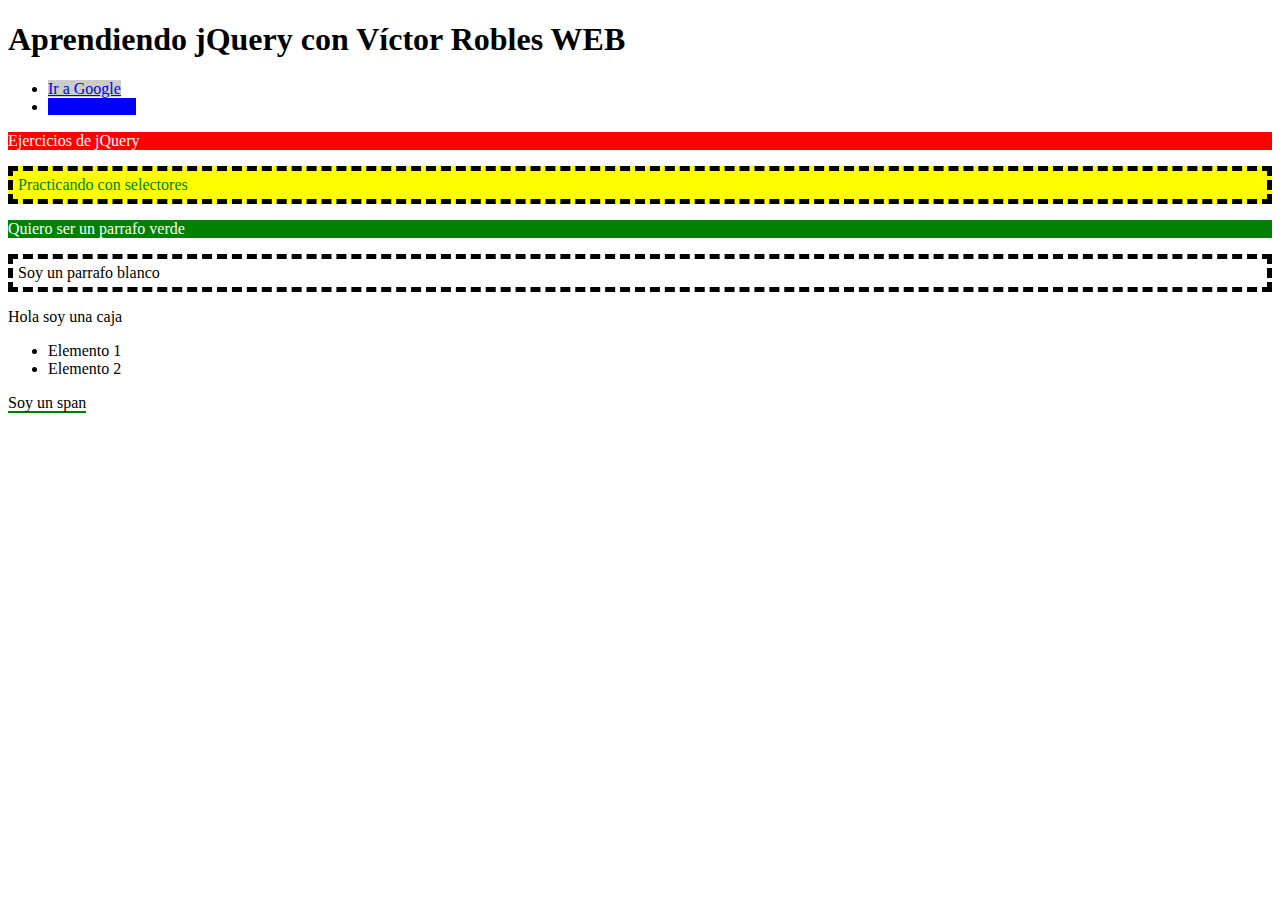
<file: jquery_lessons/index.html>
<!DOCTYPE HTML>
<html lang="es">
	<head>
		<meta charset="utf-8">
		<title>Aprendiendo jQuery</title>
		<!--
		<script src="https://code.jquery.com/jquery-3.3.1.min.js"
	  integrity="sha256-FgpCb/KJQlLNfOu91ta32o/NMZxltwRo8QtmkMRdAu8="
	  crossorigin="anonymous"></script>
		-->
		<script type="text/javascript" src="js/jquery-3.3.1.min.js"></script>
		<script type="text/javascript" src="js/01-selectores.js"></script>
		<style>
			.zebra{
				border: 5px dashed black;
			}

			.grande{
				font-size: 30px;
			}

			.margen-superior{
				display:block;
				margin-top:45px;
			}

			.resaltado{
				border-bottom: 2px solid green;
			}
		</style>
	</head>
	<body>
		<h1>Aprendiendo jQuery con Víctor Robles WEB</h1>

		<ul>
			<li><a href="https://www.google.com" title="Google">Ir a Google</a></li>
			<li><a href="https://www.facebook.com" title="Facebook">Ir a Facebook</a></li>
		</ul>

		<p id="rojo" class="sin_borde">Ejercicios de jQuery</p>
		<p id="amarillo" class="zebra">Practicando con selectores</p>
		<p id="verde" class="sin_borde">Quiero ser un parrafo verde</p>
		<p class="zebra">Soy un parrafo blanco</p>

		<div id="caja">
			<p>Hola soy una caja<p>
			<ul>
				<li>Elemento 1</li>
				<li id="elemento2">Elemento 2</li>
			</ul>
			<span class="resaltado">Soy un span</span>
		</div>

	</body>
</html>
</file>
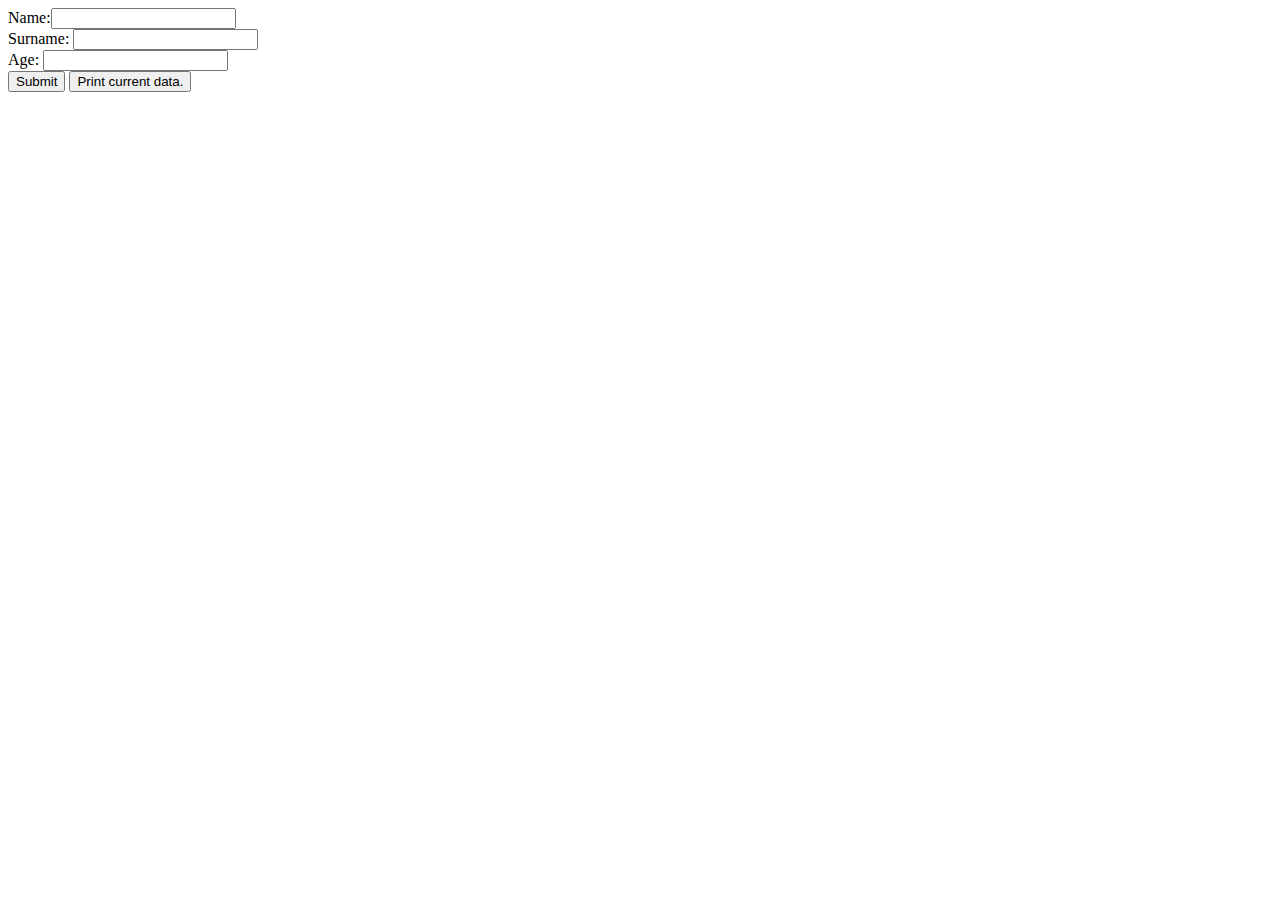
<file: javascript_in_depth/exercise_block_3/index.html>
<!DOCTYPE html>
<html lang="en">
<head>
    <meta charset="UTF-8">
    <title>Title</title>
</head>
<body>
<!--
1.- Form with inputs for name, surname and age,
2.- Submit button with event
3.- Print data when form is submitted
4.- Button that prints the current data into a div.
-->

<form id="form">
    <div><label for="form_name">Name:</label><input id="form_name" type="text"></div>
    <div><label for="form_surname">Surname: </label><input id="form_surname" type="text"></div>
    <div><label for="form_age">Age: </label><input id="form_age" type="number"></div>
    <button type="submit">Submit</button>
    <button id="print_btn" type="button">Print current data.</button>
</form>

<div class="container">
</div>

<script src="ex_01.js"></script>
</body>
</html>
</file>
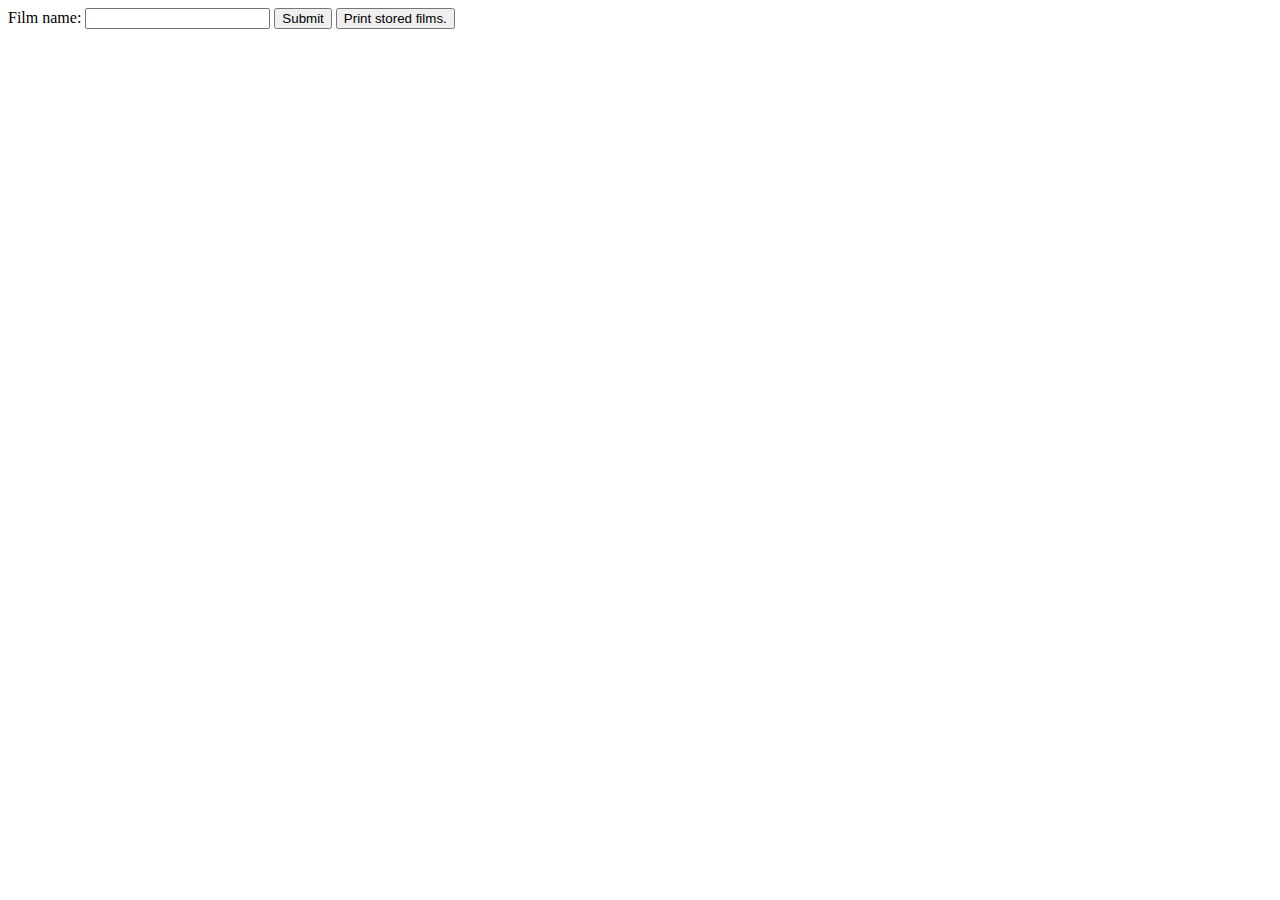
<file: javascript_in_depth/localstorage-exercise/index.html>
<!DOCTYPE html>
<html lang="en">
<head>
    <meta charset="UTF-8">
    <title>Title</title>
</head>
<body>
<!--
1.- A form that is used to add films
2.- LocalStorage to save them.
-->

    <form id="film_form">
        <label for="film_name">
            Film name:
        </label>
        <input id="film_name" type="text">
        <span id="name_error" style="display: none">
            This field cannot be empty.
        </span>
        <button type="submit">Submit</button>
        <button id="print_films_btn" type="button">Print stored films.</button>
    </form>
<ul id="film_list"></ul>
<script src="ex_01.js"></script>
</body>
</html>
</file>
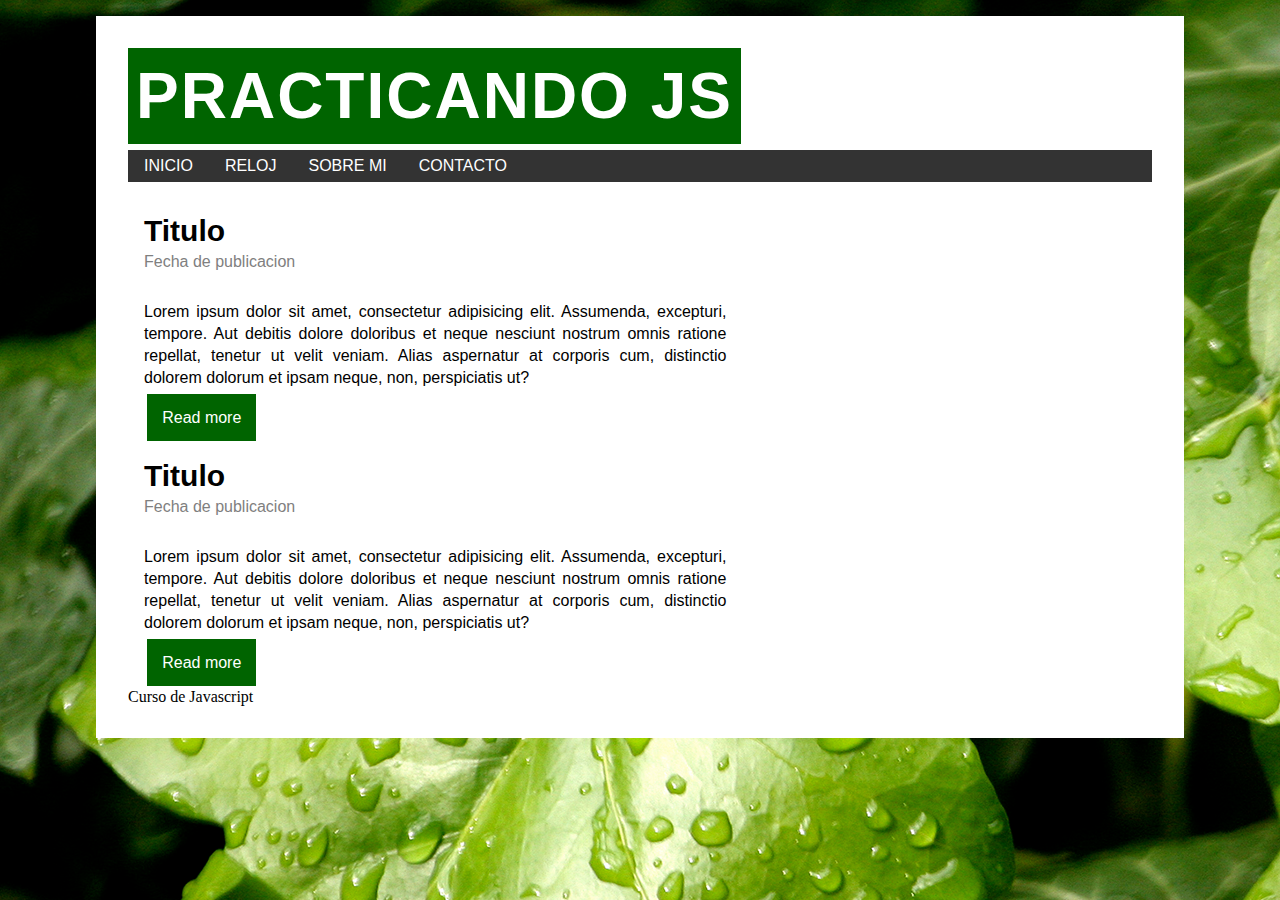
<file: javascript_proyect/pages/index.html>
<!DOCTYPE html>
<html lang="en">
<head>
    <meta charset="UTF-8">
    <title>Practicando JS</title>
    <link rel="stylesheet" href="../assets/styles/styles.css">
    <link rel="stylesheet" href="../assets/styles/header.css">
</head>
<body>
<section id="global">
    <header>
        <div id="logo"><h1>Practicando JS</h1></div>
        <div class="clearfix"></div>
        <navbar>
            <ul id="menu">
                <li><a href="#">INICIO</a></li>
                <li><a href="#">RELOJ</a></li>
                <li><a href="#">SOBRE MI</a></li>
                <li><a href="#">CONTACTO</a></li>
            </ul>
        </navbar>
    </header>
    <div id="slider">

    </div>
    <section id="content">
        <div id="posts">
            <article class="post">
                <h2>Titulo</h2>
                <span class="date">Fecha de publicacion</span>
                <p>Lorem ipsum dolor sit amet, consectetur adipisicing elit. Assumenda, excepturi, tempore. Aut debitis dolore doloribus et neque nesciunt nostrum omnis ratione repellat, tenetur ut velit veniam. Alias aspernatur at corporis cum, distinctio dolorem dolorum et ipsam neque, non, perspiciatis ut?</p>
                <a href="#" class="read-more">Read more</a>
            </article>
            <article class="post">
                <h2>Titulo</h2>
                <span class="date">Fecha de publicacion</span>
                <p>Lorem ipsum dolor sit amet, consectetur adipisicing elit. Assumenda, excepturi, tempore. Aut debitis dolore doloribus et neque nesciunt nostrum omnis ratione repellat, tenetur ut velit veniam. Alias aspernatur at corporis cum, distinctio dolorem dolorum et ipsam neque, non, perspiciatis ut?</p>
                <a href="#" class="read-more">Read more</a>
            </article>
        </div>
        <div class="clearfix"></div>
        <sidebar id="sidebar">

        </sidebar>
    </section>
    <footer>
        Curso de Javascript
    </footer>
</section>

</body>
</html>
</file>
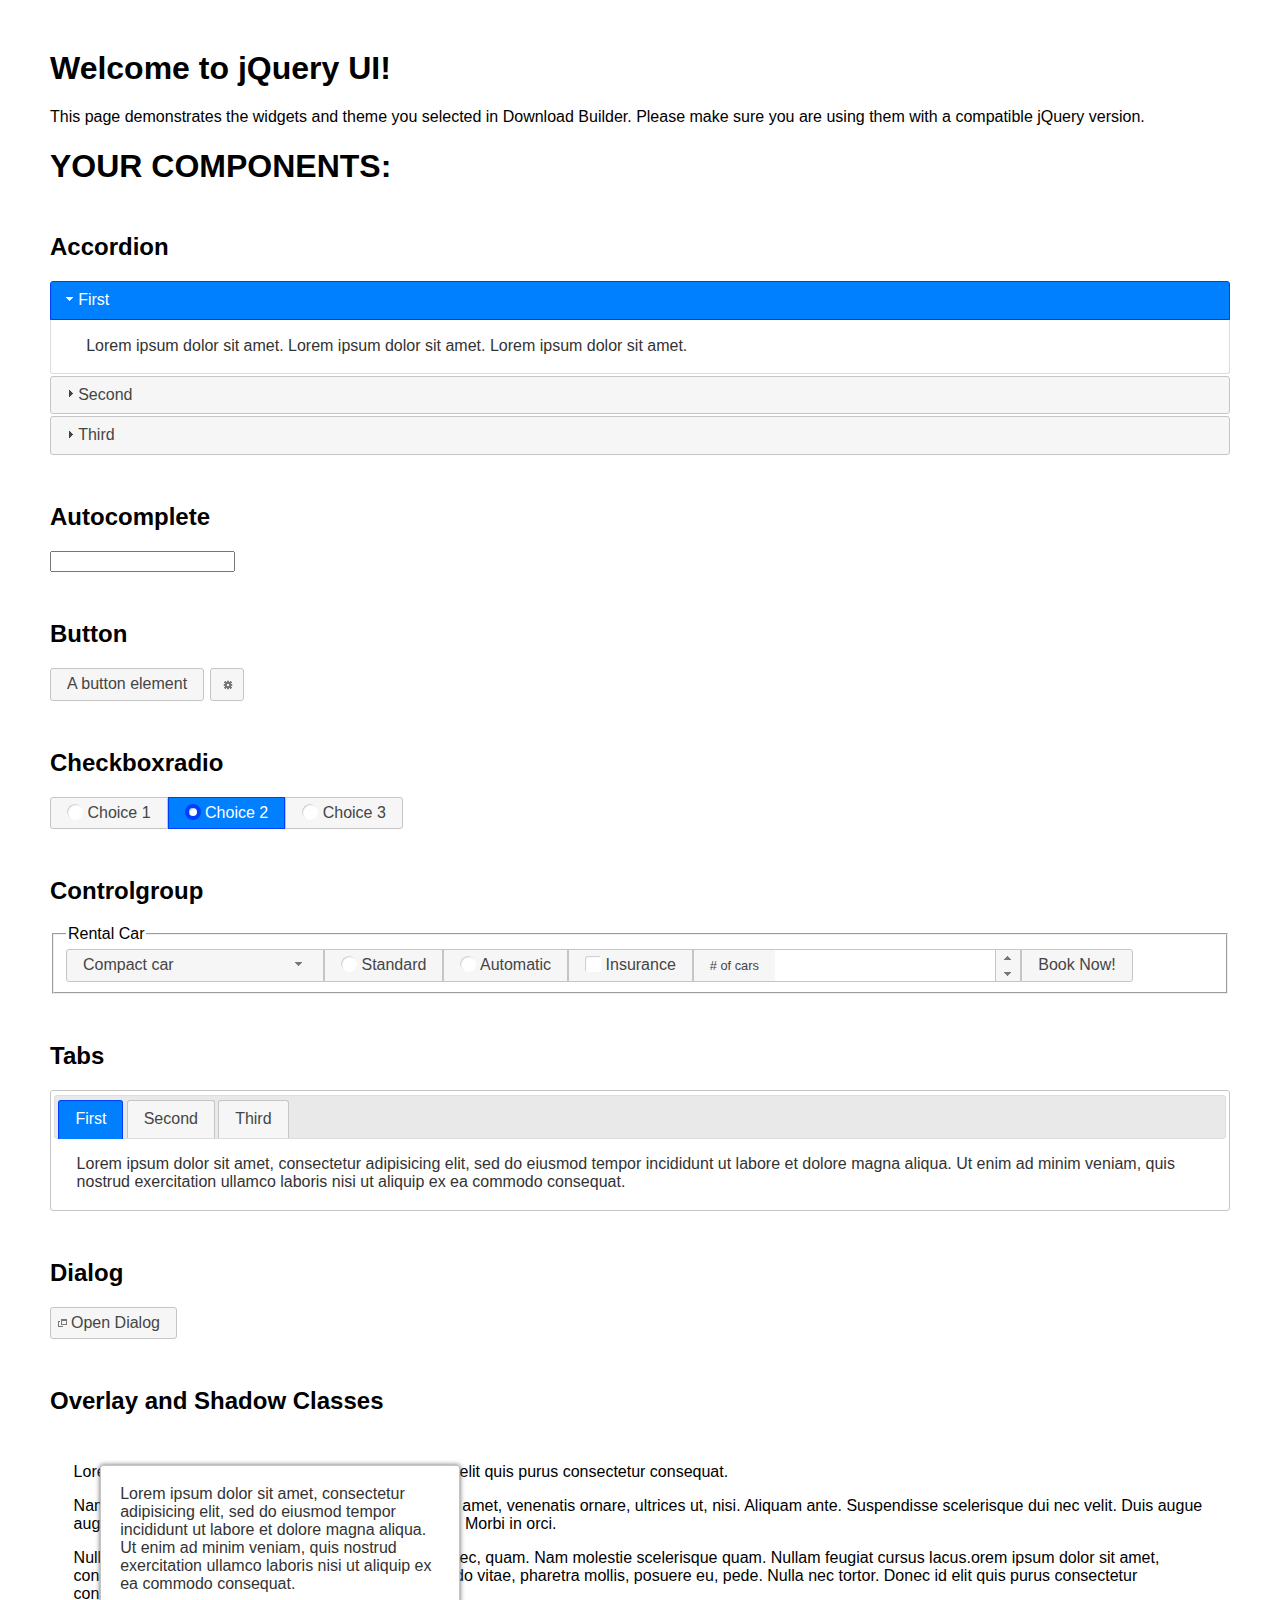
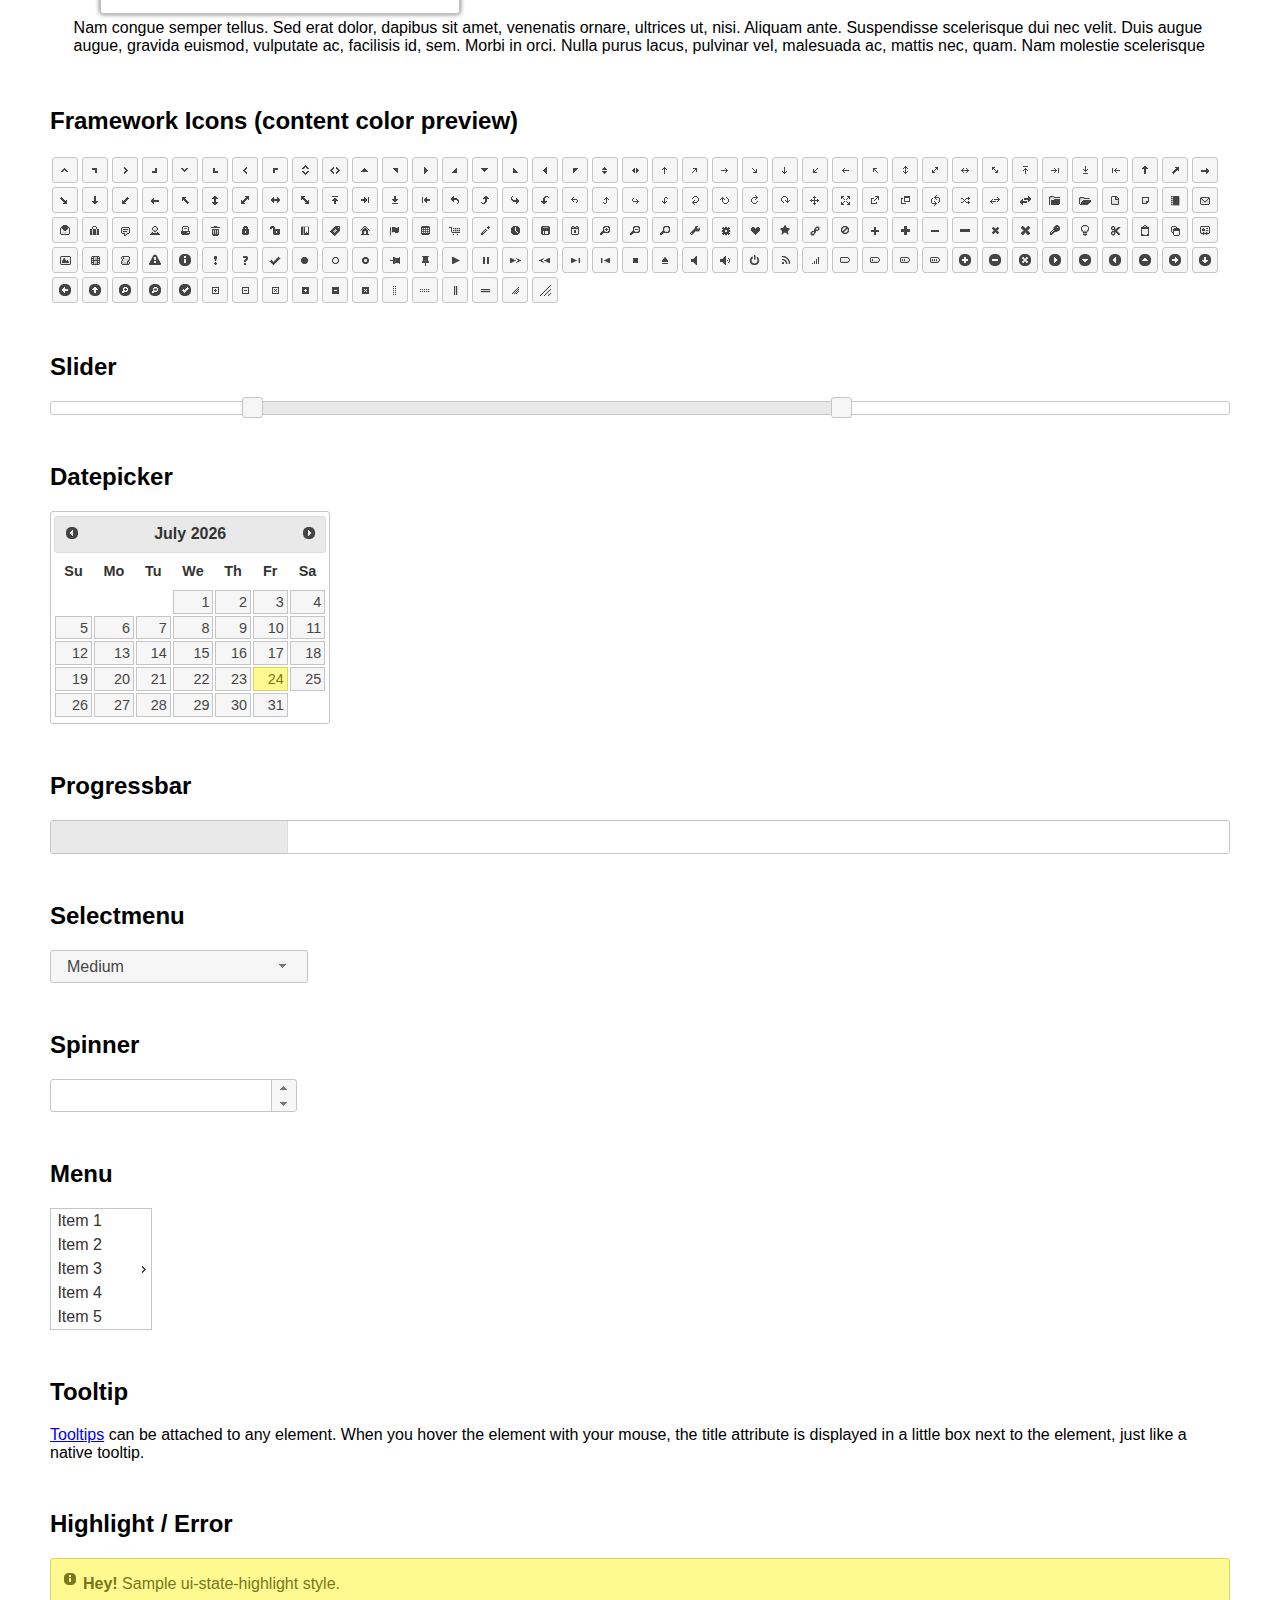
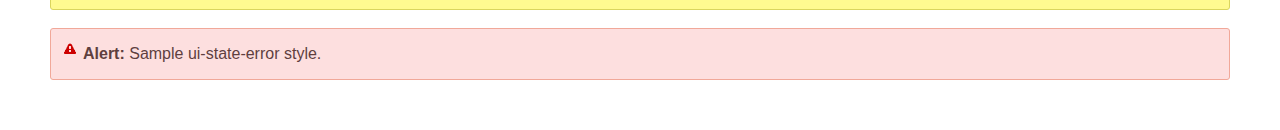
<file: jquery_lessons/js/jquery-ui/index.html>
<!doctype html>
<html lang="us">
<head>
	<meta charset="utf-8">
	<title>jQuery UI Example Page</title>
	<link href="jquery-ui.css" rel="stylesheet">
	<style>
	body{
		font-family: "Trebuchet MS", sans-serif;
		margin: 50px;
	}
	.demoHeaders {
		margin-top: 2em;
	}
	#dialog-link {
		padding: .4em 1em .4em 20px;
		text-decoration: none;
		position: relative;
	}
	#dialog-link span.ui-icon {
		margin: 0 5px 0 0;
		position: absolute;
		left: .2em;
		top: 50%;
		margin-top: -8px;
	}
	#icons {
		margin: 0;
		padding: 0;
	}
	#icons li {
		margin: 2px;
		position: relative;
		padding: 4px 0;
		cursor: pointer;
		float: left;
		list-style: none;
	}
	#icons span.ui-icon {
		float: left;
		margin: 0 4px;
	}
	.fakewindowcontain .ui-widget-overlay {
		position: absolute;
	}
	select {
		width: 200px;
	}
	</style>
</head>
<body>

<h1>Welcome to jQuery UI!</h1>

<div class="ui-widget">
	<p>This page demonstrates the widgets and theme you selected in Download Builder. Please make sure you are using them with a compatible jQuery version.</p>
</div>

<h1>YOUR COMPONENTS:</h1>


<!-- Accordion -->
<h2 class="demoHeaders">Accordion</h2>
<div id="accordion">
	<h3>First</h3>
	<div>Lorem ipsum dolor sit amet. Lorem ipsum dolor sit amet. Lorem ipsum dolor sit amet.</div>
	<h3>Second</h3>
	<div>Phasellus mattis tincidunt nibh.</div>
	<h3>Third</h3>
	<div>Nam dui erat, auctor a, dignissim quis.</div>
</div>



<!-- Autocomplete -->
<h2 class="demoHeaders">Autocomplete</h2>
<div>
	<input id="autocomplete" title="type &quot;a&quot;">
</div>



<!-- Button -->
<h2 class="demoHeaders">Button</h2>
<button id="button">A button element</button>
<button id="button-icon">An icon-only button</button>



<!-- Checkboxradio -->
<h2 class="demoHeaders">Checkboxradio</h2>
<form style="margin-top: 1em;">
	<div id="radioset">
		<input type="radio" id="radio1" name="radio"><label for="radio1">Choice 1</label>
		<input type="radio" id="radio2" name="radio" checked="checked"><label for="radio2">Choice 2</label>
		<input type="radio" id="radio3" name="radio"><label for="radio3">Choice 3</label>
	</div>
</form>



<!-- Controlgroup -->
<h2 class="demoHeaders">Controlgroup</h2>
<fieldset>
	<legend>Rental Car</legend>
	<div id="controlgroup">
		<select id="car-type">
			<option>Compact car</option>
			<option>Midsize car</option>
			<option>Full size car</option>
			<option>SUV</option>
			<option>Luxury</option>
			<option>Truck</option>
			<option>Van</option>
		</select>
		<label for="transmission-standard">Standard</label>
		<input type="radio" name="transmission" id="transmission-standard">
		<label for="transmission-automatic">Automatic</label>
		<input type="radio" name="transmission" id="transmission-automatic">
		<label for="insurance">Insurance</label>
		<input type="checkbox" name="insurance" id="insurance">
		<label for="horizontal-spinner" class="ui-controlgroup-label"># of cars</label>
		<input id="horizontal-spinner" class="ui-spinner-input">
		<button>Book Now!</button>
	</div>
</fieldset>



<!-- Tabs -->
<h2 class="demoHeaders">Tabs</h2>
<div id="tabs">
	<ul>
		<li><a href="#tabs-1">First</a></li>
		<li><a href="#tabs-2">Second</a></li>
		<li><a href="#tabs-3">Third</a></li>
	</ul>
	<div id="tabs-1">Lorem ipsum dolor sit amet, consectetur adipisicing elit, sed do eiusmod tempor incididunt ut labore et dolore magna aliqua. Ut enim ad minim veniam, quis nostrud exercitation ullamco laboris nisi ut aliquip ex ea commodo consequat.</div>
	<div id="tabs-2">Phasellus mattis tincidunt nibh. Cras orci urna, blandit id, pretium vel, aliquet ornare, felis. Maecenas scelerisque sem non nisl. Fusce sed lorem in enim dictum bibendum.</div>
	<div id="tabs-3">Nam dui erat, auctor a, dignissim quis, sollicitudin eu, felis. Pellentesque nisi urna, interdum eget, sagittis et, consequat vestibulum, lacus. Mauris porttitor ullamcorper augue.</div>
</div>



<h2 class="demoHeaders">Dialog</h2>
<p>
	<button id="dialog-link" class="ui-button ui-corner-all ui-widget">
		<span class="ui-icon ui-icon-newwin"></span>Open Dialog
	</button>
</p>

<h2 class="demoHeaders">Overlay and Shadow Classes</h2>
<div style="position: relative; width: 96%; height: 200px; padding:1% 2%; overflow:hidden;" class="fakewindowcontain">
	<p>Lorem ipsum dolor sit amet,  Nulla nec tortor. Donec id elit quis purus consectetur consequat. </p><p>Nam congue semper tellus. Sed erat dolor, dapibus sit amet, venenatis ornare, ultrices ut, nisi. Aliquam ante. Suspendisse scelerisque dui nec velit. Duis augue augue, gravida euismod, vulputate ac, facilisis id, sem. Morbi in orci. </p><p>Nulla purus lacus, pulvinar vel, malesuada ac, mattis nec, quam. Nam molestie scelerisque quam. Nullam feugiat cursus lacus.orem ipsum dolor sit amet, consectetur adipiscing elit. Donec libero risus, commodo vitae, pharetra mollis, posuere eu, pede. Nulla nec tortor. Donec id elit quis purus consectetur consequat. </p><p>Nam congue semper tellus. Sed erat dolor, dapibus sit amet, venenatis ornare, ultrices ut, nisi. Aliquam ante. Suspendisse scelerisque dui nec velit. Duis augue augue, gravida euismod, vulputate ac, facilisis id, sem. Morbi in orci. Nulla purus lacus, pulvinar vel, malesuada ac, mattis nec, quam. Nam molestie scelerisque quam. </p><p>Nullam feugiat cursus lacus.orem ipsum dolor sit amet, consectetur adipiscing elit. Donec libero risus, commodo vitae, pharetra mollis, posuere eu, pede. Nulla nec tortor. Donec id elit quis purus consectetur consequat. Nam congue semper tellus. Sed erat dolor, dapibus sit amet, venenatis ornare, ultrices ut, nisi. Aliquam ante. </p><p>Suspendisse scelerisque dui nec velit. Duis augue augue, gravida euismod, vulputate ac, facilisis id, sem. Morbi in orci. Nulla purus lacus, pulvinar vel, malesuada ac, mattis nec, quam. Nam molestie scelerisque quam. Nullam feugiat cursus lacus.orem ipsum dolor sit amet, consectetur adipiscing elit. Donec libero risus, commodo vitae, pharetra mollis, posuere eu, pede. Nulla nec tortor. Donec id elit quis purus consectetur consequat. Nam congue semper tellus. Sed erat dolor, dapibus sit amet, venenatis ornare, ultrices ut, nisi. </p>

	<!-- ui-dialog -->
	<div class="ui-widget-overlay ui-front"></div>
	<div style="position: absolute; width: 320px; left: 50px; top: 30px; padding: 1.2em" class="ui-widget ui-front ui-widget-content ui-corner-all ui-widget-shadow">
		Lorem ipsum dolor sit amet, consectetur adipisicing elit, sed do eiusmod tempor incididunt ut labore et dolore magna aliqua. Ut enim ad minim veniam, quis nostrud exercitation ullamco laboris nisi ut aliquip ex ea commodo consequat.
	</div>

</div>

<!-- ui-dialog -->
<div id="dialog" title="Dialog Title">
	<p>Lorem ipsum dolor sit amet, consectetur adipisicing elit, sed do eiusmod tempor incididunt ut labore et dolore magna aliqua. Ut enim ad minim veniam, quis nostrud exercitation ullamco laboris nisi ut aliquip ex ea commodo consequat.</p>
</div>



<h2 class="demoHeaders">Framework Icons (content color preview)</h2>
<ul id="icons" class="ui-widget ui-helper-clearfix">
	<li class="ui-state-default ui-corner-all" title=".ui-icon-caret-1-n"><span class="ui-icon ui-icon-caret-1-n"></span></li>
	<li class="ui-state-default ui-corner-all" title=".ui-icon-caret-1-ne"><span class="ui-icon ui-icon-caret-1-ne"></span></li>
	<li class="ui-state-default ui-corner-all" title=".ui-icon-caret-1-e"><span class="ui-icon ui-icon-caret-1-e"></span></li>
	<li class="ui-state-default ui-corner-all" title=".ui-icon-caret-1-se"><span class="ui-icon ui-icon-caret-1-se"></span></li>
	<li class="ui-state-default ui-corner-all" title=".ui-icon-caret-1-s"><span class="ui-icon ui-icon-caret-1-s"></span></li>
	<li class="ui-state-default ui-corner-all" title=".ui-icon-caret-1-sw"><span class="ui-icon ui-icon-caret-1-sw"></span></li>
	<li class="ui-state-default ui-corner-all" title=".ui-icon-caret-1-w"><span class="ui-icon ui-icon-caret-1-w"></span></li>
	<li class="ui-state-default ui-corner-all" title=".ui-icon-caret-1-nw"><span class="ui-icon ui-icon-caret-1-nw"></span></li>
	<li class="ui-state-default ui-corner-all" title=".ui-icon-caret-2-n-s"><span class="ui-icon ui-icon-caret-2-n-s"></span></li>
	<li class="ui-state-default ui-corner-all" title=".ui-icon-caret-2-e-w"><span class="ui-icon ui-icon-caret-2-e-w"></span></li>
	<li class="ui-state-default ui-corner-all" title=".ui-icon-triangle-1-n"><span class="ui-icon ui-icon-triangle-1-n"></span></li>
	<li class="ui-state-default ui-corner-all" title=".ui-icon-triangle-1-ne"><span class="ui-icon ui-icon-triangle-1-ne"></span></li>
	<li class="ui-state-default ui-corner-all" title=".ui-icon-triangle-1-e"><span class="ui-icon ui-icon-triangle-1-e"></span></li>
	<li class="ui-state-default ui-corner-all" title=".ui-icon-triangle-1-se"><span class="ui-icon ui-icon-triangle-1-se"></span></li>
	<li class="ui-state-default ui-corner-all" title=".ui-icon-triangle-1-s"><span class="ui-icon ui-icon-triangle-1-s"></span></li>
	<li class="ui-state-default ui-corner-all" title=".ui-icon-triangle-1-sw"><span class="ui-icon ui-icon-triangle-1-sw"></span></li>
	<li class="ui-state-default ui-corner-all" title=".ui-icon-triangle-1-w"><span class="ui-icon ui-icon-triangle-1-w"></span></li>
	<li class="ui-state-default ui-corner-all" title=".ui-icon-triangle-1-nw"><span class="ui-icon ui-icon-triangle-1-nw"></span></li>
	<li class="ui-state-default ui-corner-all" title=".ui-icon-triangle-2-n-s"><span class="ui-icon ui-icon-triangle-2-n-s"></span></li>
	<li class="ui-state-default ui-corner-all" title=".ui-icon-triangle-2-e-w"><span class="ui-icon ui-icon-triangle-2-e-w"></span></li>
	<li class="ui-state-default ui-corner-all" title=".ui-icon-arrow-1-n"><span class="ui-icon ui-icon-arrow-1-n"></span></li>
	<li class="ui-state-default ui-corner-all" title=".ui-icon-arrow-1-ne"><span class="ui-icon ui-icon-arrow-1-ne"></span></li>
	<li class="ui-state-default ui-corner-all" title=".ui-icon-arrow-1-e"><span class="ui-icon ui-icon-arrow-1-e"></span></li>
	<li class="ui-state-default ui-corner-all" title=".ui-icon-arrow-1-se"><span class="ui-icon ui-icon-arrow-1-se"></span></li>
	<li class="ui-state-default ui-corner-all" title=".ui-icon-arrow-1-s"><span class="ui-icon ui-icon-arrow-1-s"></span></li>
	<li class="ui-state-default ui-corner-all" title=".ui-icon-arrow-1-sw"><span class="ui-icon ui-icon-arrow-1-sw"></span></li>
	<li class="ui-state-default ui-corner-all" title=".ui-icon-arrow-1-w"><span class="ui-icon ui-icon-arrow-1-w"></span></li>
	<li class="ui-state-default ui-corner-all" title=".ui-icon-arrow-1-nw"><span class="ui-icon ui-icon-arrow-1-nw"></span></li>
	<li class="ui-state-default ui-corner-all" title=".ui-icon-arrow-2-n-s"><span class="ui-icon ui-icon-arrow-2-n-s"></span></li>
	<li class="ui-state-default ui-corner-all" title=".ui-icon-arrow-2-ne-sw"><span class="ui-icon ui-icon-arrow-2-ne-sw"></span></li>
	<li class="ui-state-default ui-corner-all" title=".ui-icon-arrow-2-e-w"><span class="ui-icon ui-icon-arrow-2-e-w"></span></li>
	<li class="ui-state-default ui-corner-all" title=".ui-icon-arrow-2-se-nw"><span class="ui-icon ui-icon-arrow-2-se-nw"></span></li>
	<li class="ui-state-default ui-corner-all" title=".ui-icon-arrowstop-1-n"><span class="ui-icon ui-icon-arrowstop-1-n"></span></li>
	<li class="ui-state-default ui-corner-all" title=".ui-icon-arrowstop-1-e"><span class="ui-icon ui-icon-arrowstop-1-e"></span></li>
	<li class="ui-state-default ui-corner-all" title=".ui-icon-arrowstop-1-s"><span class="ui-icon ui-icon-arrowstop-1-s"></span></li>
	<li class="ui-state-default ui-corner-all" title=".ui-icon-arrowstop-1-w"><span class="ui-icon ui-icon-arrowstop-1-w"></span></li>
	<li class="ui-state-default ui-corner-all" title=".ui-icon-arrowthick-1-n"><span class="ui-icon ui-icon-arrowthick-1-n"></span></li>
	<li class="ui-state-default ui-corner-all" title=".ui-icon-arrowthick-1-ne"><span class="ui-icon ui-icon-arrowthick-1-ne"></span></li>
	<li class="ui-state-default ui-corner-all" title=".ui-icon-arrowthick-1-e"><span class="ui-icon ui-icon-arrowthick-1-e"></span></li>
	<li class="ui-state-default ui-corner-all" title=".ui-icon-arrowthick-1-se"><span class="ui-icon ui-icon-arrowthick-1-se"></span></li>
	<li class="ui-state-default ui-corner-all" title=".ui-icon-arrowthick-1-s"><span class="ui-icon ui-icon-arrowthick-1-s"></span></li>
	<li class="ui-state-default ui-corner-all" title=".ui-icon-arrowthick-1-sw"><span class="ui-icon ui-icon-arrowthick-1-sw"></span></li>
	<li class="ui-state-default ui-corner-all" title=".ui-icon-arrowthick-1-w"><span class="ui-icon ui-icon-arrowthick-1-w"></span></li>
	<li class="ui-state-default ui-corner-all" title=".ui-icon-arrowthick-1-nw"><span class="ui-icon ui-icon-arrowthick-1-nw"></span></li>
	<li class="ui-state-default ui-corner-all" title=".ui-icon-arrowthick-2-n-s"><span class="ui-icon ui-icon-arrowthick-2-n-s"></span></li>
	<li class="ui-state-default ui-corner-all" title=".ui-icon-arrowthick-2-ne-sw"><span class="ui-icon ui-icon-arrowthick-2-ne-sw"></span></li>
	<li class="ui-state-default ui-corner-all" title=".ui-icon-arrowthick-2-e-w"><span class="ui-icon ui-icon-arrowthick-2-e-w"></span></li>
	<li class="ui-state-default ui-corner-all" title=".ui-icon-arrowthick-2-se-nw"><span class="ui-icon ui-icon-arrowthick-2-se-nw"></span></li>
	<li class="ui-state-default ui-corner-all" title=".ui-icon-arrowthickstop-1-n"><span class="ui-icon ui-icon-arrowthickstop-1-n"></span></li>
	<li class="ui-state-default ui-corner-all" title=".ui-icon-arrowthickstop-1-e"><span class="ui-icon ui-icon-arrowthickstop-1-e"></span></li>
	<li class="ui-state-default ui-corner-all" title=".ui-icon-arrowthickstop-1-s"><span class="ui-icon ui-icon-arrowthickstop-1-s"></span></li>
	<li class="ui-state-default ui-corner-all" title=".ui-icon-arrowthickstop-1-w"><span class="ui-icon ui-icon-arrowthickstop-1-w"></span></li>
	<li class="ui-state-default ui-corner-all" title=".ui-icon-arrowreturnthick-1-w"><span class="ui-icon ui-icon-arrowreturnthick-1-w"></span></li>
	<li class="ui-state-default ui-corner-all" title=".ui-icon-arrowreturnthick-1-n"><span class="ui-icon ui-icon-arrowreturnthick-1-n"></span></li>
	<li class="ui-state-default ui-corner-all" title=".ui-icon-arrowreturnthick-1-e"><span class="ui-icon ui-icon-arrowreturnthick-1-e"></span></li>
	<li class="ui-state-default ui-corner-all" title=".ui-icon-arrowreturnthick-1-s"><span class="ui-icon ui-icon-arrowreturnthick-1-s"></span></li>
	<li class="ui-state-default ui-corner-all" title=".ui-icon-arrowreturn-1-w"><span class="ui-icon ui-icon-arrowreturn-1-w"></span></li>
	<li class="ui-state-default ui-corner-all" title=".ui-icon-arrowreturn-1-n"><span class="ui-icon ui-icon-arrowreturn-1-n"></span></li>
	<li class="ui-state-default ui-corner-all" title=".ui-icon-arrowreturn-1-e"><span class="ui-icon ui-icon-arrowreturn-1-e"></span></li>
	<li class="ui-state-default ui-corner-all" title=".ui-icon-arrowreturn-1-s"><span class="ui-icon ui-icon-arrowreturn-1-s"></span></li>
	<li class="ui-state-default ui-corner-all" title=".ui-icon-arrowrefresh-1-w"><span class="ui-icon ui-icon-arrowrefresh-1-w"></span></li>
	<li class="ui-state-default ui-corner-all" title=".ui-icon-arrowrefresh-1-n"><span class="ui-icon ui-icon-arrowrefresh-1-n"></span></li>
	<li class="ui-state-default ui-corner-all" title=".ui-icon-arrowrefresh-1-e"><span class="ui-icon ui-icon-arrowrefresh-1-e"></span></li>
	<li class="ui-state-default ui-corner-all" title=".ui-icon-arrowrefresh-1-s"><span class="ui-icon ui-icon-arrowrefresh-1-s"></span></li>
	<li class="ui-state-default ui-corner-all" title=".ui-icon-arrow-4"><span class="ui-icon ui-icon-arrow-4"></span></li>
	<li class="ui-state-default ui-corner-all" title=".ui-icon-arrow-4-diag"><span class="ui-icon ui-icon-arrow-4-diag"></span></li>
	<li class="ui-state-default ui-corner-all" title=".ui-icon-extlink"><span class="ui-icon ui-icon-extlink"></span></li>
	<li class="ui-state-default ui-corner-all" title=".ui-icon-newwin"><span class="ui-icon ui-icon-newwin"></span></li>
	<li class="ui-state-default ui-corner-all" title=".ui-icon-refresh"><span class="ui-icon ui-icon-refresh"></span></li>
	<li class="ui-state-default ui-corner-all" title=".ui-icon-shuffle"><span class="ui-icon ui-icon-shuffle"></span></li>
	<li class="ui-state-default ui-corner-all" title=".ui-icon-transfer-e-w"><span class="ui-icon ui-icon-transfer-e-w"></span></li>
	<li class="ui-state-default ui-corner-all" title=".ui-icon-transferthick-e-w"><span class="ui-icon ui-icon-transferthick-e-w"></span></li>
	<li class="ui-state-default ui-corner-all" title=".ui-icon-folder-collapsed"><span class="ui-icon ui-icon-folder-collapsed"></span></li>
	<li class="ui-state-default ui-corner-all" title=".ui-icon-folder-open"><span class="ui-icon ui-icon-folder-open"></span></li>
	<li class="ui-state-default ui-corner-all" title=".ui-icon-document"><span class="ui-icon ui-icon-document"></span></li>
	<li class="ui-state-default ui-corner-all" title=".ui-icon-document-b"><span class="ui-icon ui-icon-document-b"></span></li>
	<li class="ui-state-default ui-corner-all" title=".ui-icon-note"><span class="ui-icon ui-icon-note"></span></li>
	<li class="ui-state-default ui-corner-all" title=".ui-icon-mail-closed"><span class="ui-icon ui-icon-mail-closed"></span></li>
	<li class="ui-state-default ui-corner-all" title=".ui-icon-mail-open"><span class="ui-icon ui-icon-mail-open"></span></li>
	<li class="ui-state-default ui-corner-all" title=".ui-icon-suitcase"><span class="ui-icon ui-icon-suitcase"></span></li>
	<li class="ui-state-default ui-corner-all" title=".ui-icon-comment"><span class="ui-icon ui-icon-comment"></span></li>
	<li class="ui-state-default ui-corner-all" title=".ui-icon-person"><span class="ui-icon ui-icon-person"></span></li>
	<li class="ui-state-default ui-corner-all" title=".ui-icon-print"><span class="ui-icon ui-icon-print"></span></li>
	<li class="ui-state-default ui-corner-all" title=".ui-icon-trash"><span class="ui-icon ui-icon-trash"></span></li>
	<li class="ui-state-default ui-corner-all" title=".ui-icon-locked"><span class="ui-icon ui-icon-locked"></span></li>
	<li class="ui-state-default ui-corner-all" title=".ui-icon-unlocked"><span class="ui-icon ui-icon-unlocked"></span></li>
	<li class="ui-state-default ui-corner-all" title=".ui-icon-bookmark"><span class="ui-icon ui-icon-bookmark"></span></li>
	<li class="ui-state-default ui-corner-all" title=".ui-icon-tag"><span class="ui-icon ui-icon-tag"></span></li>
	<li class="ui-state-default ui-corner-all" title=".ui-icon-home"><span class="ui-icon ui-icon-home"></span></li>
	<li class="ui-state-default ui-corner-all" title=".ui-icon-flag"><span class="ui-icon ui-icon-flag"></span></li>
	<li class="ui-state-default ui-corner-all" title=".ui-icon-calculator"><span class="ui-icon ui-icon-calculator"></span></li>
	<li class="ui-state-default ui-corner-all" title=".ui-icon-cart"><span class="ui-icon ui-icon-cart"></span></li>
	<li class="ui-state-default ui-corner-all" title=".ui-icon-pencil"><span class="ui-icon ui-icon-pencil"></span></li>
	<li class="ui-state-default ui-corner-all" title=".ui-icon-clock"><span class="ui-icon ui-icon-clock"></span></li>
	<li class="ui-state-default ui-corner-all" title=".ui-icon-disk"><span class="ui-icon ui-icon-disk"></span></li>
	<li class="ui-state-default ui-corner-all" title=".ui-icon-calendar"><span class="ui-icon ui-icon-calendar"></span></li>
	<li class="ui-state-default ui-corner-all" title=".ui-icon-zoomin"><span class="ui-icon ui-icon-zoomin"></span></li>
	<li class="ui-state-default ui-corner-all" title=".ui-icon-zoomout"><span class="ui-icon ui-icon-zoomout"></span></li>
	<li class="ui-state-default ui-corner-all" title=".ui-icon-search"><span class="ui-icon ui-icon-search"></span></li>
	<li class="ui-state-default ui-corner-all" title=".ui-icon-wrench"><span class="ui-icon ui-icon-wrench"></span></li>
	<li class="ui-state-default ui-corner-all" title=".ui-icon-gear"><span class="ui-icon ui-icon-gear"></span></li>
	<li class="ui-state-default ui-corner-all" title=".ui-icon-heart"><span class="ui-icon ui-icon-heart"></span></li>
	<li class="ui-state-default ui-corner-all" title=".ui-icon-star"><span class="ui-icon ui-icon-star"></span></li>
	<li class="ui-state-default ui-corner-all" title=".ui-icon-link"><span class="ui-icon ui-icon-link"></span></li>
	<li class="ui-state-default ui-corner-all" title=".ui-icon-cancel"><span class="ui-icon ui-icon-cancel"></span></li>
	<li class="ui-state-default ui-corner-all" title=".ui-icon-plus"><span class="ui-icon ui-icon-plus"></span></li>
	<li class="ui-state-default ui-corner-all" title=".ui-icon-plusthick"><span class="ui-icon ui-icon-plusthick"></span></li>
	<li class="ui-state-default ui-corner-all" title=".ui-icon-minus"><span class="ui-icon ui-icon-minus"></span></li>
	<li class="ui-state-default ui-corner-all" title=".ui-icon-minusthick"><span class="ui-icon ui-icon-minusthick"></span></li>
	<li class="ui-state-default ui-corner-all" title=".ui-icon-close"><span class="ui-icon ui-icon-close"></span></li>
	<li class="ui-state-default ui-corner-all" title=".ui-icon-closethick"><span class="ui-icon ui-icon-closethick"></span></li>
	<li class="ui-state-default ui-corner-all" title=".ui-icon-key"><span class="ui-icon ui-icon-key"></span></li>
	<li class="ui-state-default ui-corner-all" title=".ui-icon-lightbulb"><span class="ui-icon ui-icon-lightbulb"></span></li>
	<li class="ui-state-default ui-corner-all" title=".ui-icon-scissors"><span class="ui-icon ui-icon-scissors"></span></li>
	<li class="ui-state-default ui-corner-all" title=".ui-icon-clipboard"><span class="ui-icon ui-icon-clipboard"></span></li>
	<li class="ui-state-default ui-corner-all" title=".ui-icon-copy"><span class="ui-icon ui-icon-copy"></span></li>
	<li class="ui-state-default ui-corner-all" title=".ui-icon-contact"><span class="ui-icon ui-icon-contact"></span></li>
	<li class="ui-state-default ui-corner-all" title=".ui-icon-image"><span class="ui-icon ui-icon-image"></span></li>
	<li class="ui-state-default ui-corner-all" title=".ui-icon-video"><span class="ui-icon ui-icon-video"></span></li>
	<li class="ui-state-default ui-corner-all" title=".ui-icon-script"><span class="ui-icon ui-icon-script"></span></li>
	<li class="ui-state-default ui-corner-all" title=".ui-icon-alert"><span class="ui-icon ui-icon-alert"></span></li>
	<li class="ui-state-default ui-corner-all" title=".ui-icon-info"><span class="ui-icon ui-icon-info"></span></li>
	<li class="ui-state-default ui-corner-all" title=".ui-icon-notice"><span class="ui-icon ui-icon-notice"></span></li>
	<li class="ui-state-default ui-corner-all" title=".ui-icon-help"><span class="ui-icon ui-icon-help"></span></li>
	<li class="ui-state-default ui-corner-all" title=".ui-icon-check"><span class="ui-icon ui-icon-check"></span></li>
	<li class="ui-state-default ui-corner-all" title=".ui-icon-bullet"><span class="ui-icon ui-icon-bullet"></span></li>
	<li class="ui-state-default ui-corner-all" title=".ui-icon-radio-off"><span class="ui-icon ui-icon-radio-off"></span></li>
	<li class="ui-state-default ui-corner-all" title=".ui-icon-radio-on"><span class="ui-icon ui-icon-radio-on"></span></li>
	<li class="ui-state-default ui-corner-all" title=".ui-icon-pin-w"><span class="ui-icon ui-icon-pin-w"></span></li>
	<li class="ui-state-default ui-corner-all" title=".ui-icon-pin-s"><span class="ui-icon ui-icon-pin-s"></span></li>
	<li class="ui-state-default ui-corner-all" title=".ui-icon-play"><span class="ui-icon ui-icon-play"></span></li>
	<li class="ui-state-default ui-corner-all" title=".ui-icon-pause"><span class="ui-icon ui-icon-pause"></span></li>
	<li class="ui-state-default ui-corner-all" title=".ui-icon-seek-next"><span class="ui-icon ui-icon-seek-next"></span></li>
	<li class="ui-state-default ui-corner-all" title=".ui-icon-seek-prev"><span class="ui-icon ui-icon-seek-prev"></span></li>
	<li class="ui-state-default ui-corner-all" title=".ui-icon-seek-end"><span class="ui-icon ui-icon-seek-end"></span></li>
	<li class="ui-state-default ui-corner-all" title=".ui-icon-seek-first"><span class="ui-icon ui-icon-seek-first"></span></li>
	<li class="ui-state-default ui-corner-all" title=".ui-icon-stop"><span class="ui-icon ui-icon-stop"></span></li>
	<li class="ui-state-default ui-corner-all" title=".ui-icon-eject"><span class="ui-icon ui-icon-eject"></span></li>
	<li class="ui-state-default ui-corner-all" title=".ui-icon-volume-off"><span class="ui-icon ui-icon-volume-off"></span></li>
	<li class="ui-state-default ui-corner-all" title=".ui-icon-volume-on"><span class="ui-icon ui-icon-volume-on"></span></li>
	<li class="ui-state-default ui-corner-all" title=".ui-icon-power"><span class="ui-icon ui-icon-power"></span></li>
	<li class="ui-state-default ui-corner-all" title=".ui-icon-signal-diag"><span class="ui-icon ui-icon-signal-diag"></span></li>
	<li class="ui-state-default ui-corner-all" title=".ui-icon-signal"><span class="ui-icon ui-icon-signal"></span></li>
	<li class="ui-state-default ui-corner-all" title=".ui-icon-battery-0"><span class="ui-icon ui-icon-battery-0"></span></li>
	<li class="ui-state-default ui-corner-all" title=".ui-icon-battery-1"><span class="ui-icon ui-icon-battery-1"></span></li>
	<li class="ui-state-default ui-corner-all" title=".ui-icon-battery-2"><span class="ui-icon ui-icon-battery-2"></span></li>
	<li class="ui-state-default ui-corner-all" title=".ui-icon-battery-3"><span class="ui-icon ui-icon-battery-3"></span></li>
	<li class="ui-state-default ui-corner-all" title=".ui-icon-circle-plus"><span class="ui-icon ui-icon-circle-plus"></span></li>
	<li class="ui-state-default ui-corner-all" title=".ui-icon-circle-minus"><span class="ui-icon ui-icon-circle-minus"></span></li>
	<li class="ui-state-default ui-corner-all" title=".ui-icon-circle-close"><span class="ui-icon ui-icon-circle-close"></span></li>
	<li class="ui-state-default ui-corner-all" title=".ui-icon-circle-triangle-e"><span class="ui-icon ui-icon-circle-triangle-e"></span></li>
	<li class="ui-state-default ui-corner-all" title=".ui-icon-circle-triangle-s"><span class="ui-icon ui-icon-circle-triangle-s"></span></li>
	<li class="ui-state-default ui-corner-all" title=".ui-icon-circle-triangle-w"><span class="ui-icon ui-icon-circle-triangle-w"></span></li>
	<li class="ui-state-default ui-corner-all" title=".ui-icon-circle-triangle-n"><span class="ui-icon ui-icon-circle-triangle-n"></span></li>
	<li class="ui-state-default ui-corner-all" title=".ui-icon-circle-arrow-e"><span class="ui-icon ui-icon-circle-arrow-e"></span></li>
	<li class="ui-state-default ui-corner-all" title=".ui-icon-circle-arrow-s"><span class="ui-icon ui-icon-circle-arrow-s"></span></li>
	<li class="ui-state-default ui-corner-all" title=".ui-icon-circle-arrow-w"><span class="ui-icon ui-icon-circle-arrow-w"></span></li>
	<li class="ui-state-default ui-corner-all" title=".ui-icon-circle-arrow-n"><span class="ui-icon ui-icon-circle-arrow-n"></span></li>
	<li class="ui-state-default ui-corner-all" title=".ui-icon-circle-zoomin"><span class="ui-icon ui-icon-circle-zoomin"></span></li>
	<li class="ui-state-default ui-corner-all" title=".ui-icon-circle-zoomout"><span class="ui-icon ui-icon-circle-zoomout"></span></li>
	<li class="ui-state-default ui-corner-all" title=".ui-icon-circle-check"><span class="ui-icon ui-icon-circle-check"></span></li>
	<li class="ui-state-default ui-corner-all" title=".ui-icon-circlesmall-plus"><span class="ui-icon ui-icon-circlesmall-plus"></span></li>
	<li class="ui-state-default ui-corner-all" title=".ui-icon-circlesmall-minus"><span class="ui-icon ui-icon-circlesmall-minus"></span></li>
	<li class="ui-state-default ui-corner-all" title=".ui-icon-circlesmall-close"><span class="ui-icon ui-icon-circlesmall-close"></span></li>
	<li class="ui-state-default ui-corner-all" title=".ui-icon-squaresmall-plus"><span class="ui-icon ui-icon-squaresmall-plus"></span></li>
	<li class="ui-state-default ui-corner-all" title=".ui-icon-squaresmall-minus"><span class="ui-icon ui-icon-squaresmall-minus"></span></li>
	<li class="ui-state-default ui-corner-all" title=".ui-icon-squaresmall-close"><span class="ui-icon ui-icon-squaresmall-close"></span></li>
	<li class="ui-state-default ui-corner-all" title=".ui-icon-grip-dotted-vertical"><span class="ui-icon ui-icon-grip-dotted-vertical"></span></li>
	<li class="ui-state-default ui-corner-all" title=".ui-icon-grip-dotted-horizontal"><span class="ui-icon ui-icon-grip-dotted-horizontal"></span></li>
	<li class="ui-state-default ui-corner-all" title=".ui-icon-grip-solid-vertical"><span class="ui-icon ui-icon-grip-solid-vertical"></span></li>
	<li class="ui-state-default ui-corner-all" title=".ui-icon-grip-solid-horizontal"><span class="ui-icon ui-icon-grip-solid-horizontal"></span></li>
	<li class="ui-state-default ui-corner-all" title=".ui-icon-gripsmall-diagonal-se"><span class="ui-icon ui-icon-gripsmall-diagonal-se"></span></li>
	<li class="ui-state-default ui-corner-all" title=".ui-icon-grip-diagonal-se"><span class="ui-icon ui-icon-grip-diagonal-se"></span></li>
</ul>


<!-- Slider -->
<h2 class="demoHeaders">Slider</h2>
<div id="slider"></div>



<!-- Datepicker -->
<h2 class="demoHeaders">Datepicker</h2>
<div id="datepicker"></div>



<!-- Progressbar -->
<h2 class="demoHeaders">Progressbar</h2>
<div id="progressbar"></div>



<!-- Progressbar -->
<h2 class="demoHeaders">Selectmenu</h2>
<select id="selectmenu">
	<option>Slower</option>
	<option>Slow</option>
	<option selected="selected">Medium</option>
	<option>Fast</option>
	<option>Faster</option>
</select>



<!-- Spinner -->
<h2 class="demoHeaders">Spinner</h2>
<input id="spinner">



<!-- Menu -->
<h2 class="demoHeaders">Menu</h2>
<ul style="width:100px;" id="menu">
	<li><div>Item 1</div></li>
	<li><div>Item 2</div></li>
	<li><div>Item 3</div>
		<ul>
			<li><div>Item 3-1</div></li>
			<li><div>Item 3-2</div></li>
			<li><div>Item 3-3</div></li>
			<li><div>Item 3-4</div></li>
			<li><div>Item 3-5</div></li>
		</ul>
	</li>
	<li><div>Item 4</div></li>
	<li><div>Item 5</div></li>
</ul>



<!-- Tooltip -->
<h2 class="demoHeaders">Tooltip</h2>
<p id="tooltip">
	<a href="#" title="That&apos;s what this widget is">Tooltips</a> can be attached to any element. When you hover
the element with your mouse, the title attribute is displayed in a little box next to the element, just like a native tooltip.
</p>


<!-- Highlight / Error -->
<h2 class="demoHeaders">Highlight / Error</h2>
<div class="ui-widget">
	<div class="ui-state-highlight ui-corner-all" style="margin-top: 20px; padding: 0 .7em;">
		<p><span class="ui-icon ui-icon-info" style="float: left; margin-right: .3em;"></span>
		<strong>Hey!</strong> Sample ui-state-highlight style.</p>
	</div>
</div>
<br>
<div class="ui-widget">
	<div class="ui-state-error ui-corner-all" style="padding: 0 .7em;">
		<p><span class="ui-icon ui-icon-alert" style="float: left; margin-right: .3em;"></span>
		<strong>Alert:</strong> Sample ui-state-error style.</p>
	</div>
</div>

<script src="external/jquery/jquery.js"></script>
<script src="jquery-ui.js"></script>
<script>

$( "#accordion" ).accordion();



var availableTags = [
	"ActionScript",
	"AppleScript",
	"Asp",
	"BASIC",
	"C",
	"C++",
	"Clojure",
	"COBOL",
	"ColdFusion",
	"Erlang",
	"Fortran",
	"Groovy",
	"Haskell",
	"Java",
	"JavaScript",
	"Lisp",
	"Perl",
	"PHP",
	"Python",
	"Ruby",
	"Scala",
	"Scheme"
];
$( "#autocomplete" ).autocomplete({
	source: availableTags
});



$( "#button" ).button();
$( "#button-icon" ).button({
	icon: "ui-icon-gear",
	showLabel: false
});



$( "#radioset" ).buttonset();



$( "#controlgroup" ).controlgroup();



$( "#tabs" ).tabs();



$( "#dialog" ).dialog({
	autoOpen: false,
	width: 400,
	buttons: [
		{
			text: "Ok",
			click: function() {
				$( this ).dialog( "close" );
			}
		},
		{
			text: "Cancel",
			click: function() {
				$( this ).dialog( "close" );
			}
		}
	]
});

// Link to open the dialog
$( "#dialog-link" ).click(function( event ) {
	$( "#dialog" ).dialog( "open" );
	event.preventDefault();
});



$( "#datepicker" ).datepicker({
	inline: true
});



$( "#slider" ).slider({
	range: true,
	values: [ 17, 67 ]
});



$( "#progressbar" ).progressbar({
	value: 20
});



$( "#spinner" ).spinner();



$( "#menu" ).menu();



$( "#tooltip" ).tooltip();



$( "#selectmenu" ).selectmenu();


// Hover states on the static widgets
$( "#dialog-link, #icons li" ).hover(
	function() {
		$( this ).addClass( "ui-state-hover" );
	},
	function() {
		$( this ).removeClass( "ui-state-hover" );
	}
);
</script>
</body>
</html>
</file>
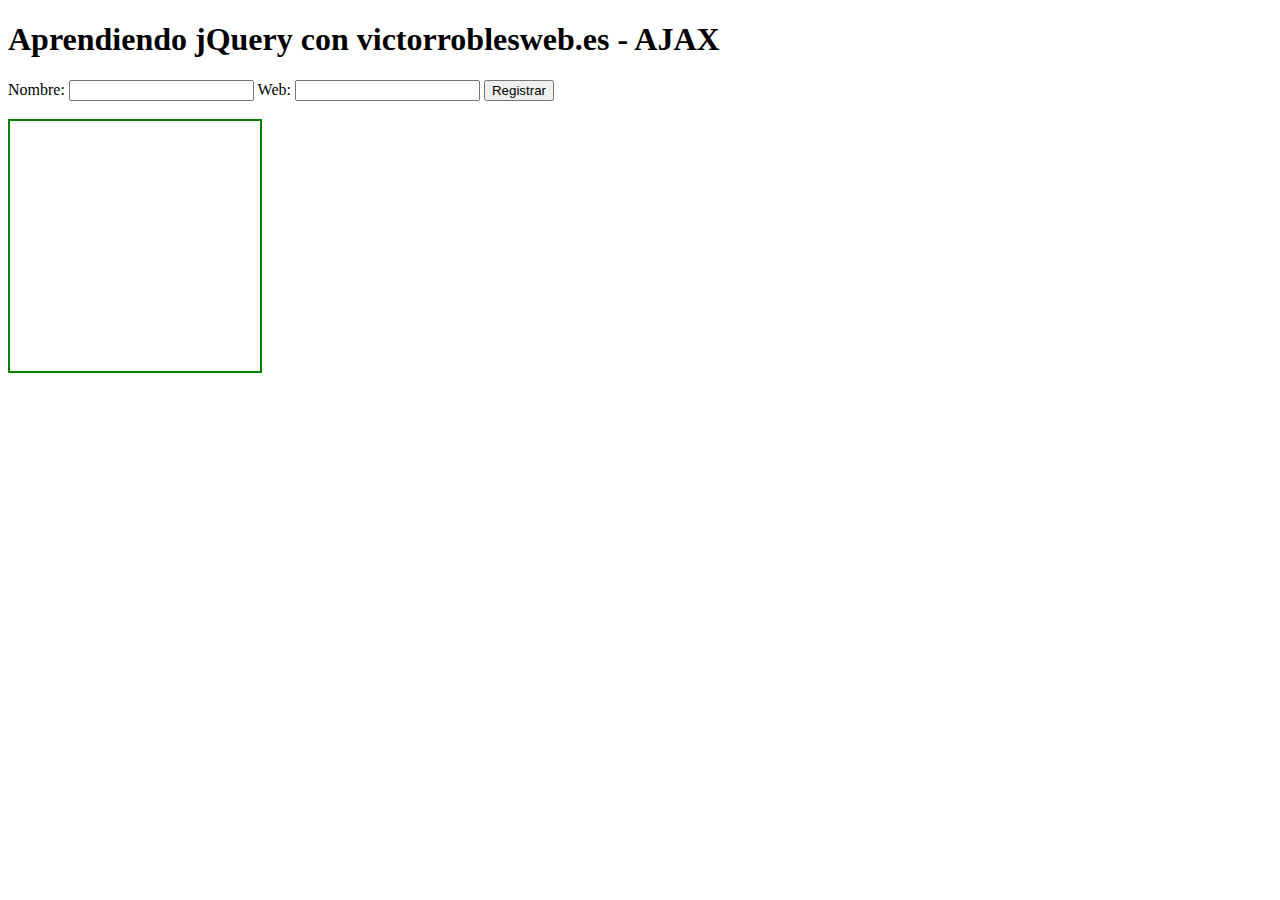
<file: jquery_lessons/ajax.html>
<!DOCTYPE HTML>
<html lang="es">
	<head>
		<meta charset="utf-8">
		<title>Aprendiendo jQuery</title>

		<script type="text/javascript" src="js/jquery-3.3.1.min.js"></script>
		<script type="text/javascript" src="js/05-ajax.js"></script>
		<style>
			#datos{
				border: 2px solid green;
				width: 250px;
				height: 250px;
				overflow:scroll;
			}
		</style>
	</head>
	<body>
		<h1>Aprendiendo jQuery con victorroblesweb.es - AJAX</h1>

		<form action="https://reqres.in/api/users" method="POST" id="formulario">
			Nombre: <input type="text" name="name" />
			Web: <input type="text" name="web" />
			<input type="submit" value="Registrar"/>
		</form>

		<br/>

		<div id="datos"></div>

	</body>
</html>
</file>
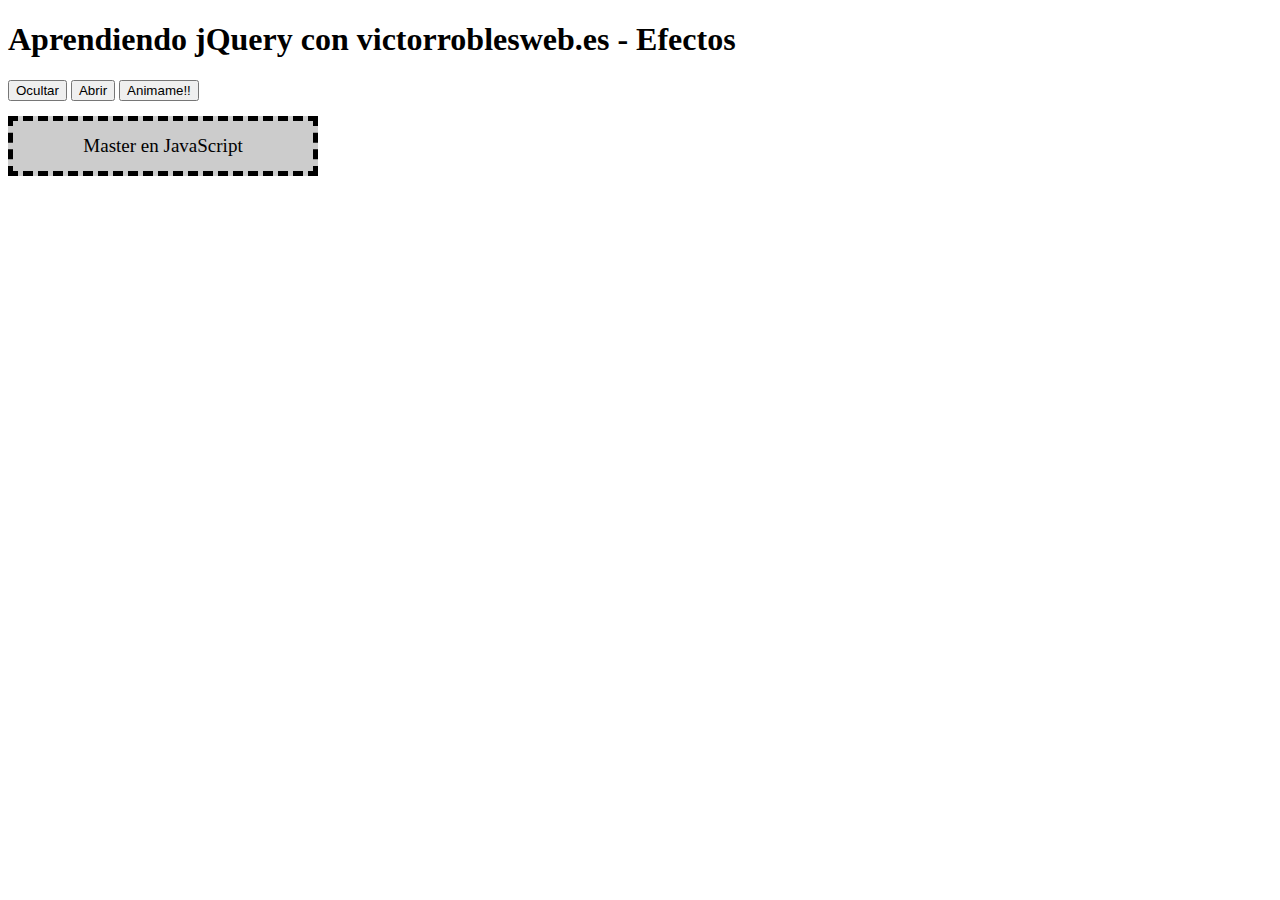
<file: jquery_lessons/efectos.html>
<!DOCTYPE HTML>
<html lang="es">
	<head>
		<meta charset="utf-8">
		<title>Aprendiendo jQuery</title>

		<script type="text/javascript" src="js/jquery-3.3.1.min.js"></script>
		<script type="text/javascript" src="js/04-efectos.js"></script>
		<style>
			#caja{
				width:300px;
				height: 50px;
				border: 5px dashed black;
				background: #ccc;
				text-align: center;
				line-height: 50px;
				color: black;
				font-size:19px;
				font-family: Verdana;
				margin-top: 15px;
			}
		</style>
	</head>
	<body>
		<h1>Aprendiendo jQuery con victorroblesweb.es - Efectos</h1>

		
		<button id="mostrar">
			Mostrar
		</button>
		<button id="ocultar">
			Ocultar
		</button>
		

		<button id="todoenuno">
			Abrir
		</button>

		<button id="animar">
			Animame!!
		</button>

		<div id="caja">
			Master en JavaScript
		</div>

	</body>
</html>
</file>
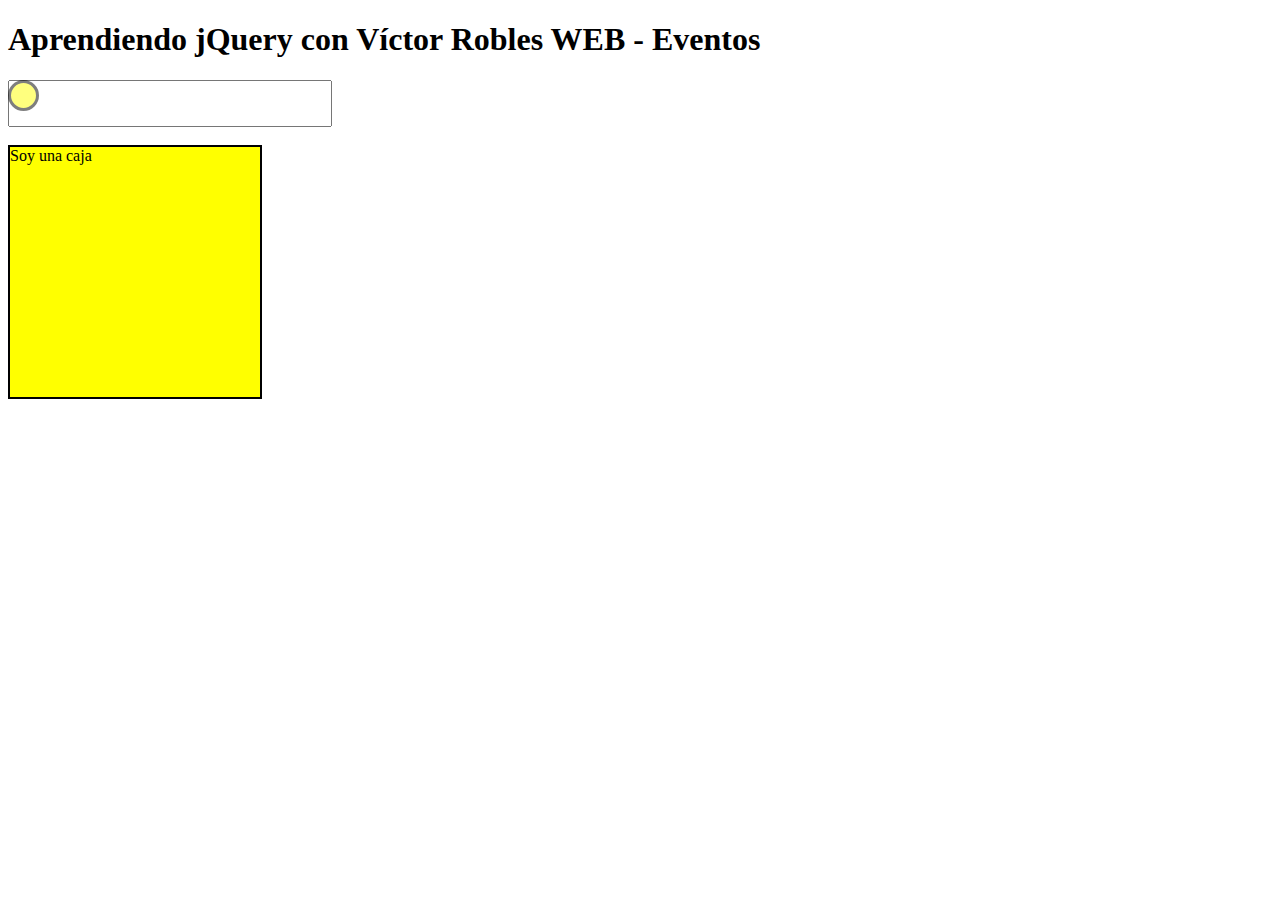
<file: jquery_lessons/eventos.html>
<!DOCTYPE HTML>
<html lang="es">
	<head>
		<meta charset="utf-8">
		<title>Aprendiendo jQuery</title>

		<script type="text/javascript" src="js/jquery-3.3.1.min.js"></script>
		<script type="text/javascript" src="js/02-eventos.js"></script>
		<style>
			#caja{
				width: 250px;
				height: 250px;
				border: 2px solid black;
				background: yellow;
				transition: 300ms all;
			}

			/*
			#caja:hover{
				background: red;
				cursor:pointer;
			}
			*/

			input{
				padding: 10px;
				width: 300px;
				font-size: 20px;
			}

			#datos{
				border: 4px dashed black;
				padding: 10px;
				width: 250px;
				height: 50px;
				margin-top: 10px;
				display: none;
			}

			#sigueme{
				width: 25px;
				height: 25px;
				position: absolute;
				display: block;
				background: yellow;
				opacity: 0.5;
				border: 3px solid black;
				border-radius: 999px;
			}

		</style>
	</head>
	<body>
		<h1>Aprendiendo jQuery con Víctor Robles WEB - Eventos</h1>

		<div id="sigueme"></div>

		<form>
			<input type="text" id="nombre" />
		</form>
		<div id="datos"></div>

		<br>

		<div id="caja">
			Soy una caja
		</div>



	</body>
</html>
</file>
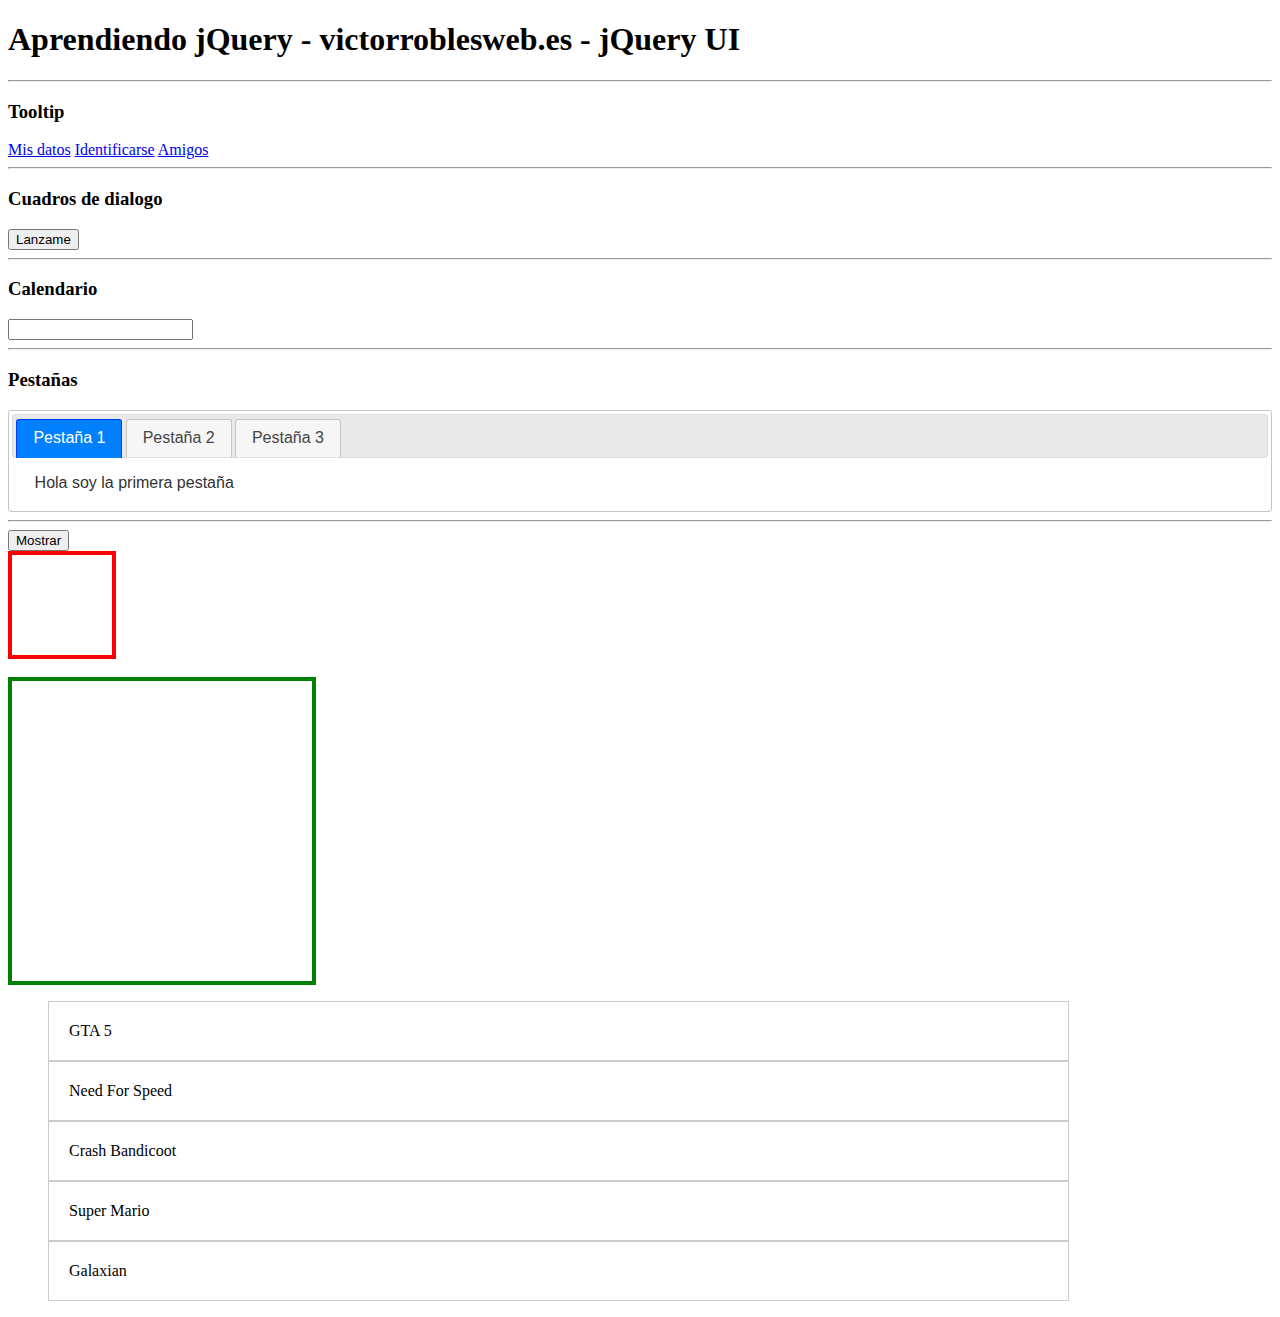
<file: jquery_lessons/interface.html>
<!DOCTYPE HTML>
<html lang="es">
	<head>
		<meta charset="utf-8">
		<title>Aprendiendo jQuery</title>

		<script type="text/javascript" src="js/jquery-3.3.1.min.js"></script>
		
		<link rel="stylesheet" href="js/jquery-ui/jquery-ui.min.css" />
		<link rel="stylesheet" href="js/jquery-ui/jquery-ui.structure.min.css" />
		<link rel="stylesheet" href="js/jquery-ui/jquery-ui.theme.min.css" />

		<script type="text/javascript" src="js/jquery-ui/jquery-ui.min.js"></script>
		<script type="text/javascript" src="js/06-interface.js"></script>
		<style>
			.elemento{
				width: 300px;
				height: 200px;
				border: 4px solid black;
				background: lightblue;
				margin: 20px;
				float:left;
			}

			.lista-seleccionable li{
				width: 80%;
				padding: 20px;
				border: 1px solid #ccc;
				list-style: none;
				cursor:pointer;
			}

			ul .ui-selecting {background: green;}
			ul .ui-selected {background: blue;}

			#elemento-movido{
				width: 100px;
				height: 100px;
				border: 4px solid red;
			}

			#area{
				width: 300px;
				height: 300px;
				border: 4px solid green;
			}

			.elemento{	
				background: pink;
				float: none;
				display: none;
			}

		</style>
	<body>
		<h1>Aprendiendo jQuery - victorroblesweb.es - jQuery UI</h1>

		<hr/>
		<h3>Tooltip</h3>

		<a href="#"  title="Acceder a la seccion de mis datos de esta web">Mis datos</a>
		<a href="#"  title="Logueate en esta web">Identificarse</a>
		<a href="#"  title="Ver todos mis amigos">Amigos</a>


		<hr/>

		<h3>Cuadros de dialogo</h3>
		<button id="lanzar-popup">Lanzame</button>
		<div id="popup" title="¿Estas seguro?" style="display:none">
			<p>
				Si continuas en el curso aprenderas mucho de javascript inevitablemente
			</p>
		</div>


		<hr/>


		<h3>Calendario</h3>
		<input type="text" id="calendario" />


		<hr/>

		<h3>Pestañas</h3>
		<div id="pestanas">
			<ul>
				<li><a href="#tabs-1">Pestaña 1</a></li>
				<li><a href="#tabs-2">Pestaña 2</a></li>
				<li><a href="#tabs-3">Pestaña 3</a></li>
			</ul>
			<div id="tabs-1">
				Hola soy la primera pestaña
			</div>
			<div id="tabs-2">
				Hola soy la segunda pestaña
			</div>
			<div id="tabs-3">
				Hola soy la TERCERA pestaña
			</div>
		</div>

		<hr/>

		<button id="mostrar">Mostrar</button>

		<div class="caja-efectos elemento">
		</div>

		<div id="elemento-movido"></div>
		<br>
		<div id="area">
		</div>

		<ul class="lista-seleccionable">
			<li>GTA 5</li>
			<li>Need For Speed</li>
			<li>Crash Bandicoot</li>
			<li>Super Mario</li>
			<li>Galaxian</li>
		</ul>

		<div class="elemento">
			Hola, soy un elemento de la web 1
		</div>

		<div class="elemento">
			Hola, soy un elemento de la web 2
		</div>

		<div class="elemento">
			Hola, soy un elemento de la web 3
		</div>
	</body>
</html>
</file>
<file: javascript_proyect/assets/styles/styles.css>
* {
    margin: 0;
    padding: 0;
}

body {
    width: 100%;
    height: 100%;
    position: absolute;
    background-image: url("../../resources/img/hojas.jpg");
    background-attachment: fixed;
    background-size: auto;
    background-repeat: no-repeat;
}

#global {
    width: 80%;
    margin: 1em auto 0;
    padding: 2em;
    background: white;
}

#posts {
    width: 60%;
    float: left;
    font-family: Helvetica, Arial, serif;
}

.post {
    padding: 1em;
}

.post h2 {
    font-size: 30px;
}

.post .date {
    display: block;
    color: gray;
    margin-top: 5px;
}

.post p {
    margin-top: 30px;
    margin-bottom: 20px;
    line-height: 22px;
    text-align: justify;
}

.clearfix {
    clear: both;
    float: none;
}

.read-more{
    padding: 15px;
    background: darkgreen;
    color: white;
    text-decoration: none;
    margin: 0.2em;
}
</file>
<file: javascript_proyect/assets/styles/header.css>
/* Header */
header #logo{
    font-family: Verdana, Arial, serif;
    font-size: 2em;
    text-transform: uppercase;
    letter-spacing: 2px;
    background: darkgreen;
    width: max-content;
    text-align: center;
    padding: 0.25em;
    margin-bottom: 0.2em;
    line-height: 80px;
    color: white;
    float: left;
}

header #menu{
    font-family: Helvetive, Arial, sans-serif;
    background: #333333;
    width: 100%;
    text-transform: uppercase;
    margin-bottom: 1em;
    list-style: none;
    display: flex;
    flex-direction: row;
}

header #menu li{
    height: 2em;
    display: flex;
    align-items: center;
    transition: all 300ms;
}

header #menu li:hover{
    background: darkgreen;
}

header #menu a{
    display: block;
    color: white;
    text-decoration: none;
    padding: 0.2em 1em;
    text-align: center;
}
</file>
